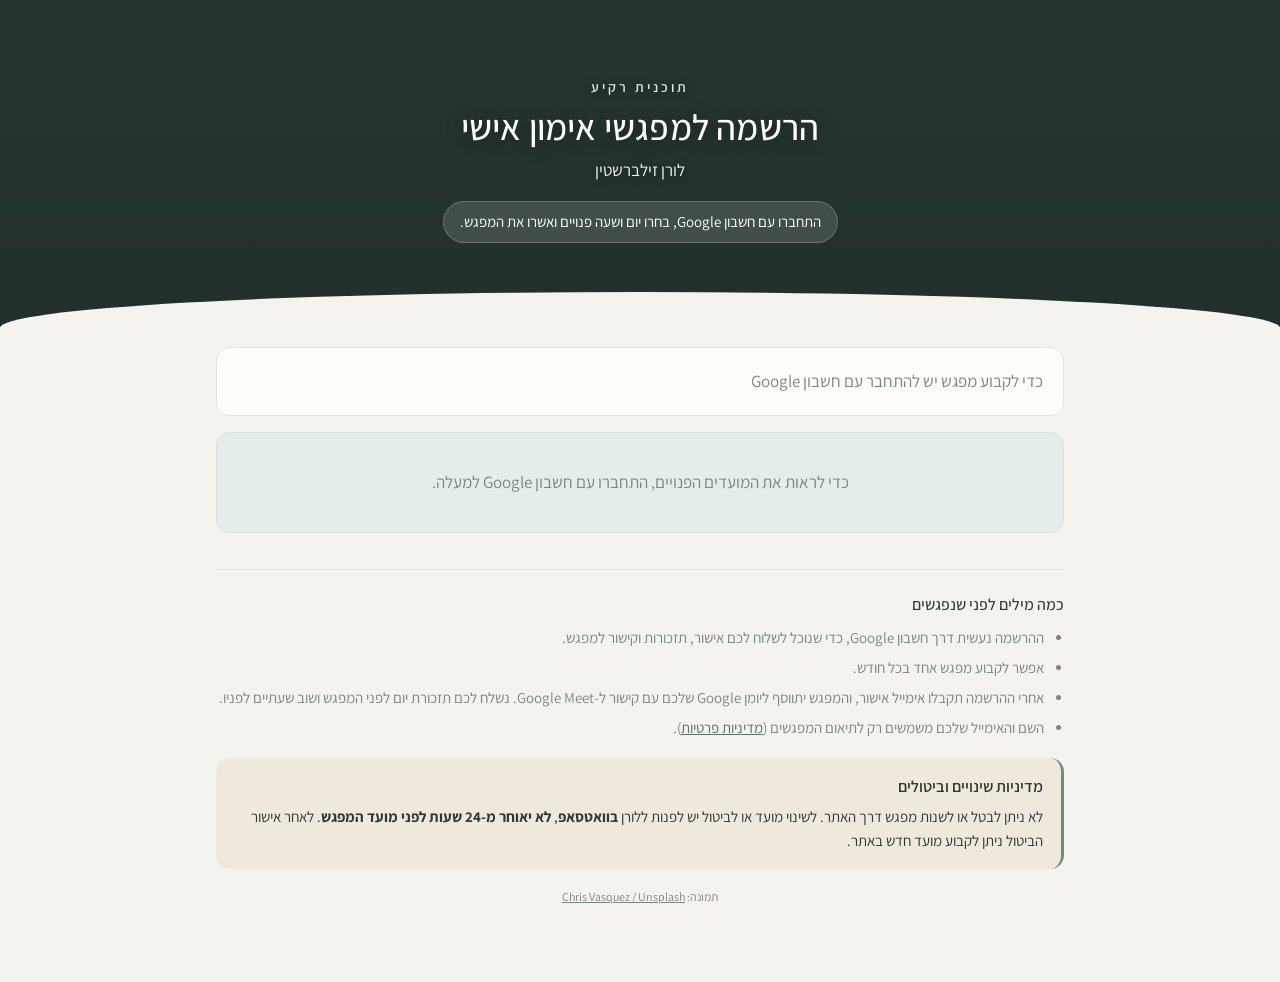
<file: index.html>
<!doctype html>
<html lang="he" dir="rtl">
<head>
  <meta charset="utf-8">
  <meta name="viewport" content="width=device-width, initial-scale=1">
  <title>תוכנית רקיע – הרשמה למפגשים</title>
  <link rel="preconnect" href="https://fonts.googleapis.com">
  <link rel="preconnect" href="https://fonts.gstatic.com" crossorigin>
  <link href="https://fonts.googleapis.com/css2?family=Assistant:wght@300;400;500;600&display=swap" rel="stylesheet">
  <link rel="stylesheet" href="style.css?v=202611251824">
  <script src="config.js?v=202611251824"></script>
  <script src="https://accounts.google.com/gsi/client" async defer></script>
</head>
<body>
  <header class="hero">
    <div class="hero-inner">
      <p class="program">תוכנית רקיע</p>
      <h1>הרשמה למפגשי אימון אישי</h1>
      <p class="name">לורן זילברשטין</p>
      <p class="sub">התחברו עם חשבון Google, בחרו יום ושעה פנויים ואשרו את המפגש.</p>
    </div>
  </header>

  <main class="page">

    <section class="account card" id="account">
      <div id="signedOut">
        <span class="account-text">כדי לקבוע מפגש יש להתחבר עם חשבון Google</span>
        <div id="gsiButton"></div>
      </div>
      <div id="signedIn" hidden>
        <img id="userPic" alt="" referrerpolicy="no-referrer">
        <div class="who">
          <div id="userName"></div>
          <div id="userEmail" class="muted"></div>
        </div>
        <button class="link" id="signOut" type="button">התנתקות</button>
      </div>
    </section>

    <section class="card owner" id="ownerPanel" hidden></section>

    <section class="card notice" id="myBookings" hidden></section>

    <section class="card gate" id="gate">
      <p class="center">כדי לראות את המועדים הפנויים, התחברו עם חשבון Google למעלה.</p>
    </section>

    <section class="card cal" id="calCard" hidden>
      <p class="syncing" id="syncing" hidden><i></i> מעדכנים את המועדים...</p>
      <p class="owner-hint" id="ownerHint" hidden>מצב ניהול · לחצו על יום כדי לפתוח או לסגור בו מועדים</p>
      <div class="cal-head">
        <!-- בעברית: החודש הקודם בצד ימין (חץ ימינה), החודש הבא בצד שמאל (חץ שמאלה) -->
        <button class="nav" id="prevMonth" type="button" aria-label="החודש הקודם">
          <svg viewBox="0 0 24 24" width="20" height="20" aria-hidden="true"><path d="M9 5l7 7-7 7" fill="none" stroke="currentColor" stroke-width="2" stroke-linecap="round" stroke-linejoin="round"/></svg>
        </button>
        <h2 id="monthTitle"></h2>
        <button class="nav" id="nextMonth" type="button" aria-label="החודש הבא">
          <svg viewBox="0 0 24 24" width="20" height="20" aria-hidden="true"><path d="M15 5l-7 7 7 7" fill="none" stroke="currentColor" stroke-width="2" stroke-linecap="round" stroke-linejoin="round"/></svg>
        </button>
      </div>
      <div class="weekdays" aria-hidden="true">
        <span>א׳</span><span>ב׳</span><span>ג׳</span><span>ד׳</span><span>ה׳</span><span>ו׳</span><span>ש׳</span>
      </div>
      <div class="grid" id="grid" role="grid"></div>
      <div class="legend">
        <span><i class="cchip free">18:00</i> מועד פנוי</span>
        <span id="legendBooked" hidden><i class="cchip booked">18:00</i> נקבע מפגש</span>
      </div>
    </section>

    <section class="card slots" id="slots" hidden>
      <p class="muted center">בחרו יום מסומן בלוח כדי לראות את השעות הפנויות.</p>
    </section>

    <section class="card owner-tools" id="ownerReport" hidden>
      <h3>דו"ח חודשי לחברה</h3>
      <p class="meta">נוצר אוטומטית ב-1 לכל חודש. כאן אפשר להפיק אותו בכל רגע, לכל חודש. נספרים רק מפגשים שכבר התקיימו ולא בוטלו.</p>
      <div class="tools-row">
        <input type="month" id="reportMonth" aria-label="חודש לדו&quot;ח">
        <button type="button" class="btn primary" id="makeReport">הפקת דו"ח</button>
      </div>
    </section>

    <section class="card owner-tools" id="ownerTools" hidden>
      <h3>ניקוי מועדים</h3>
      <p class="meta">מוחק רק מועדים פנויים. מפגשים שכבר נקבעו נשארים כמו שהם.</p>
      <div class="tools-row">
        <button type="button" class="btn danger" id="clearMonth">ריקון המועדים של החודש</button>
        <button type="button" class="btn danger" id="clearAll">ריקון כל המועדים</button>
      </div>
    </section>

    <section class="terms">
      <h3>כמה מילים לפני שנפגשים</h3>
      <ul>
        <li>ההרשמה נעשית דרך חשבון Google, כדי שנוכל לשלוח לכם אישור, תזכורות וקישור למפגש.</li>
        <li>אפשר לקבוע מפגש אחד בכל חודש.</li>
        <li>אחרי ההרשמה תקבלו אימייל אישור, והמפגש יתווסף ליומן Google שלכם עם קישור ל-Google Meet. נשלח לכם תזכורת יום לפני המפגש ושוב שעתיים לפניו.</li>
        <li>השם והאימייל שלכם משמשים רק לתיאום המפגשים (<a href="privacy.html">מדיניות פרטיות</a>).</li>
      </ul>
      <div class="change-note">
        <h4>מדיניות שינויים וביטולים</h4>
        <p>לא ניתן לבטל או לשנות מפגש דרך האתר. לשינוי מועד או לביטול יש לפנות ללורן <strong>בוואטסאפ</strong>, <strong>לא יאוחר מ-24 שעות לפני מועד המפגש</strong>. לאחר אישור הביטול ניתן לקבוע מועד חדש באתר.</p>
      </div>
    </section>
    <p class="photo-credit">תמונה: <a href="https://unsplash.com/photos/ib4VRerGeDA" target="_blank" rel="noopener">Chris Vasquez / Unsplash</a></p>
  </main>

  <div class="modal" id="modal" hidden>
    <div class="modal-box" role="dialog" aria-modal="true" aria-labelledby="modalTitle">
      <h3 id="modalTitle"></h3>
      <div id="modalBody"></div>
      <div class="modal-actions" id="modalActions"></div>
    </div>
  </div>

  <div class="toast" id="toast" hidden></div>

  <script src="app.js?v=202611251824"></script>
</body>
</html>
</file>
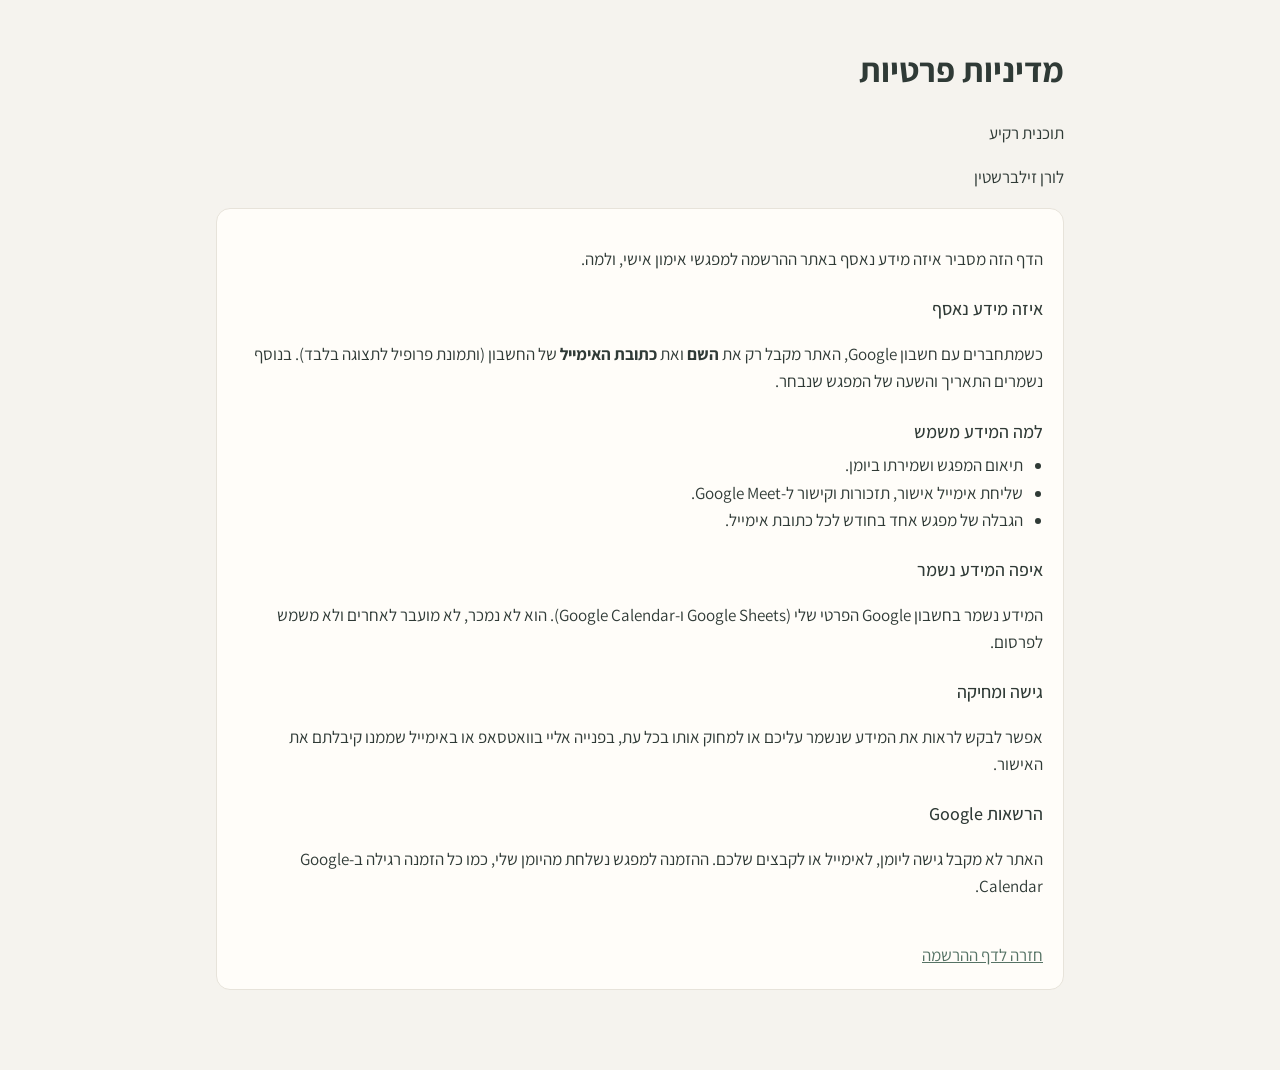
<file: privacy.html>
<!doctype html>
<html lang="he" dir="rtl">
<head>
  <meta charset="utf-8">
  <meta name="viewport" content="width=device-width, initial-scale=1">
  <title>מדיניות פרטיות – תוכנית רקיע</title>
  <link rel="preconnect" href="https://fonts.googleapis.com">
  <link rel="preconnect" href="https://fonts.gstatic.com" crossorigin>
  <link href="https://fonts.googleapis.com/css2?family=Assistant:wght@300;400;500;600&display=swap" rel="stylesheet">
  <link rel="stylesheet" href="style.css?v=202611251824">
  <style>
    .policy h2 { font-weight: 500; font-size: 18px; margin: 22px 0 6px; }
    .policy p, .policy li { color: var(--text); }
    .policy ul { padding: 0 20px 0 0; margin: 0; }
    .back { display: inline-block; margin-top: 24px; color: var(--accent-dark); }
  </style>
</head>
<body>
  <main class="page">
    <header class="top">
      <h1>מדיניות פרטיות</h1>
      <p class="program">תוכנית רקיע</p>
      <p class="name">לורן זילברשטין</p>
    </header>

    <section class="card policy">
      <p>הדף הזה מסביר איזה מידע נאסף באתר ההרשמה למפגשי אימון אישי, ולמה.</p>

      <h2>איזה מידע נאסף</h2>
      <p>כשמתחברים עם חשבון Google, האתר מקבל רק את <strong>השם</strong> ואת <strong>כתובת האימייל</strong> של החשבון (ותמונת פרופיל לתצוגה בלבד). בנוסף נשמרים התאריך והשעה של המפגש שנבחר.</p>

      <h2>למה המידע משמש</h2>
      <ul>
        <li>תיאום המפגש ושמירתו ביומן.</li>
        <li>שליחת אימייל אישור, תזכורות וקישור ל-Google Meet.</li>
        <li>הגבלה של מפגש אחד בחודש לכל כתובת אימייל.</li>
      </ul>

      <h2>איפה המידע נשמר</h2>
      <p>המידע נשמר בחשבון Google הפרטי שלי (Google Sheets ו-Google Calendar). הוא לא נמכר, לא מועבר לאחרים ולא משמש לפרסום.</p>

      <h2>גישה ומחיקה</h2>
      <p>אפשר לבקש לראות את המידע שנשמר עליכם או למחוק אותו בכל עת, בפנייה אליי בוואטסאפ או באימייל שממנו קיבלתם את האישור.</p>

      <h2>הרשאות Google</h2>
      <p>האתר לא מקבל גישה ליומן, לאימייל או לקבצים שלכם. ההזמנה למפגש נשלחת מהיומן שלי, כמו כל הזמנה רגילה ב-Google Calendar.</p>

      <a class="back" href="./">חזרה לדף ההרשמה</a>
    </section>
  </main>
</body>
</html>
</file>
<file: style.css>
:root {
  --bg: #f5f3ee;
  --surface: #fffdf9;
  --text: #2f3a36;
  --muted: #7d8681;
  --line: #e7e3da;
  --accent: #6e8f80;
  --accent-dark: #567365;
  --accent-soft: #e5ede8;
  --sand: #efe9dd;
  --danger: #a56a5f;
  --radius: 14px;
}

* { box-sizing: border-box; }
[hidden] { display: none !important; }

html, body { margin: 0; }

body {
  background: var(--bg);
  color: var(--text);
  font-family: "Assistant", system-ui, sans-serif;
  font-size: 17px;
  line-height: 1.6;
  -webkit-font-smoothing: antialiased;
}

.page {
  max-width: 880px;
  margin: 0 auto;
  padding: 20px 16px 64px;
}

/* header with photo (Unsplash License · Chris Vasquez) */
.hero {
  position: relative;
  color: #fff;
  text-align: center;
  background: #3a4a43 url("https://images.unsplash.com/photo-1654356709115-3f68998bead4?auto=format&fit=crop&w=1800&q=70") center 62% / cover no-repeat;
  padding: 76px 16px 84px;
  overflow: hidden;
}
.hero::before {
  /* שכבה כהה ורכה מעל התמונה, כדי שהטקסט הלבן יהיה קריא */
  content: ""; position: absolute; inset: 0;
  background: linear-gradient(180deg, rgba(26, 38, 33, .58) 0%, rgba(26, 38, 33, .66) 60%, rgba(26, 38, 33, .74) 100%);
}
.hero::after {
  /* מעבר רך לרקע של הדף */
  content: ""; position: absolute; left: 0; right: 0; bottom: -1px; height: 36px;
  background: var(--bg); border-radius: 50% 50% 0 0 / 100% 100% 0 0;
}
.hero-inner { position: relative; z-index: 1; max-width: 640px; margin: 0 auto; }
.hero h1 {
  margin: 6px 0 8px; font-weight: 500; font-size: 36px; line-height: 1.25; letter-spacing: .2px;
  text-shadow: 0 2px 18px rgba(0, 0, 0, .35);
}
.hero .program {
  margin: 0; font-size: 14px; font-weight: 600; letter-spacing: 3px; color: #d9e8df;
  text-shadow: 0 1px 10px rgba(0, 0, 0, .4);
}
.hero .name { margin: 0 0 16px; font-size: 17px; color: #eef3f0; text-shadow: 0 1px 10px rgba(0, 0, 0, .4); }
.hero .sub {
  display: inline-block; margin: 0; padding: 8px 16px; border-radius: 999px; font-size: 15px;
  color: #fff; background: rgba(255, 255, 255, .14); border: 1px solid rgba(255, 255, 255, .22);
  backdrop-filter: blur(4px); -webkit-backdrop-filter: blur(4px);
}
.photo-credit { margin-top: 18px; font-size: 12px; color: var(--muted); text-align: center; }
.photo-credit a { color: inherit; }

/* owner panel */
.owner h3 { margin: 0 0 4px; font-weight: 600; font-size: 17px; }
.owner .meta { margin: 0 0 12px; font-size: 13px; color: var(--muted); }
.owner ul { list-style: none; margin: 0; padding: 0; }
.owner li { padding: 10px 0; border-top: 1px solid var(--line); font-size: 15px; line-height: 1.5; }
.owner li:first-child { border-top: none; }
.owner .local { color: var(--accent-dark); }
.owner a { color: var(--accent-dark); }
.time .local { display: block; font-size: 12px; color: var(--accent-dark); }
.time:disabled .local { color: inherit; }

.card {
  background: var(--surface);
  border: 1px solid var(--line);
  border-radius: var(--radius);
  padding: 20px;
  margin-bottom: 16px;
}

.muted { color: var(--muted); }
.card[hidden] { display: none; }
.gate { padding: 36px 20px; color: var(--muted); background: var(--accent-soft); border-color: #d6e2db; }
.center { text-align: center; margin: 0; }

/* account */
.account #signedOut {
  display: flex; flex-wrap: wrap; align-items: center; justify-content: space-between; gap: 12px;
}
.account-text { color: var(--muted); }
.account #signedIn { display: flex; align-items: center; gap: 12px; }
.account #signedIn[hidden], .account #signedOut[hidden] { display: none; }
#userPic { width: 40px; height: 40px; border-radius: 50%; background: var(--sand); }
.who { flex: 1; min-width: 0; line-height: 1.3; }
#userEmail { font-size: 14px; overflow: hidden; text-overflow: ellipsis; }

button { font: inherit; color: inherit; cursor: pointer; }
.link {
  background: none; border: none; color: var(--muted); padding: 4px 6px; text-decoration: underline;
  text-underline-offset: 3px;
}
.link:hover { color: var(--text); }

.notice { background: var(--accent-soft); border-color: #d3e0d8; }
.notice h3 { margin: 0 0 6px; font-weight: 600; font-size: 17px; }
.notice ul { margin: 0; padding: 0 18px 0 0; }

/* calendar */
.cal-head {
  display: flex; align-items: center; justify-content: space-between; margin-bottom: 14px;
}
.cal-head h2 { margin: 0; font-weight: 500; font-size: 21px; }
.nav {
  width: 38px; height: 38px; border-radius: 50%;
  border: 1px solid var(--line); background: transparent; font-size: 22px; line-height: 1;
  display: grid; place-items: center; transition: background .15s;
}
.nav:hover:not(:disabled) { background: var(--sand); }
.nav:disabled { opacity: .3; cursor: default; }

.weekdays, .grid {
  display: grid; grid-template-columns: repeat(7, 1fr); gap: 6px;
}
.weekdays span {
  text-align: center; font-size: 14px; color: var(--muted); padding-bottom: 6px;
}

.day {
  position: relative;
  min-height: 104px;
  border-radius: 12px;
  border: 1px solid transparent;
  background: transparent;
  display: flex; flex-direction: column; align-items: stretch; justify-content: flex-start;
  gap: 4px; padding: 7px 6px;
  font-size: 15px;
  color: var(--muted);
  min-width: 0;
}
.day .num { font-size: 15px; padding: 0 3px; line-height: 1.2; }
.day.other { opacity: .5; }
.day.today .num { font-weight: 700; color: var(--accent-dark); }
.day.clickable { color: var(--text); border-color: var(--line); background: var(--surface); cursor: pointer; }
.day.clickable:hover { border-color: var(--accent); }
.day.clickable:focus-visible { outline: 2px solid var(--accent); outline-offset: 1px; }
.day.disabled { cursor: default; min-height: 52px; }   /* ימים שעברו / בלי מועדים תופסים פחות מקום */
.cchips { display: flex; flex-direction: column; gap: 3px; min-width: 0; }
.cchip {
  display: block; width: 100%; min-width: 0; text-align: right; font: inherit; font-style: normal;
  font-size: 12.5px; line-height: 1.25; padding: 3px 6px; border-radius: 6px;
  border: none; border-right: 3px solid; white-space: nowrap; overflow: hidden; text-overflow: ellipsis; cursor: pointer;
}
.cchip.free { background: #e3efe7; border-color: #5f9b78; color: #2f6b48; font-weight: 600; }
.cchip.free:hover { background: #d2e7da; }
.cchip.booked { background: #f6edda; border-color: #c9a35c; color: #6f5622; font-weight: 600; }
.cchip.booked b { font-weight: 400; }
.cchip.booked:hover { background: #efe0c0; }
.day .more { font-size: 12px; color: var(--muted); padding: 0 4px; }
.owner-hint {
  margin: -4px 0 14px; padding: 8px 12px; border-radius: 10px; font-size: 14px;
  background: var(--sand); color: #7a6639; text-align: center;
}
.owner .count {
  display: inline-block; min-width: 22px; padding: 0 7px; margin-right: 6px; border-radius: 20px;
  background: var(--accent-soft); color: var(--accent-dark); font-size: 13px; text-align: center; vertical-align: middle;
}
.confirm-list { list-style: none; margin: 14px 0 0; padding: 0; }
.confirm-list li {
  display: flex; gap: 12px; align-items: flex-start; padding: 10px 0;
  border-top: 1px solid var(--line); font-size: 15px; line-height: 1.55; color: var(--text);
}
.confirm-list li:first-child { border-top: none; }
.confirm-list .ic { flex: 0 0 22px; text-align: center; font-size: 16px; line-height: 1.5; filter: grayscale(.3); }
.confirm-list .em { color: var(--accent-dark); font-weight: 600; direction: ltr; unicode-bidi: isolate; }
dl.info { display: grid; grid-template-columns: auto 1fr; gap: 6px 14px; margin: 14px 0 0; }
dl.info dt { color: var(--muted); font-size: 14px; }
dl.info dd { margin: 0; }
dl.info a { color: var(--accent-dark); }
.owner-tools h3 { margin: 0 0 4px; font-weight: 600; font-size: 16px; }
.owner-tools .meta { margin: 0 0 12px; font-size: 13px; color: var(--muted); }
/* daily agenda (owner) */
.agenda-head { display: flex; align-items: center; gap: 12px; }
.agenda-title { flex: 1; text-align: center; min-width: 0; }
.agenda-title h3 { margin: 0; font-size: 18px; font-weight: 600; }
.agenda-title .meta { margin: 2px 0 0; font-size: 13px; color: var(--muted); }
.agenda { list-style: none; margin: 14px 0 0; padding: 0; }
.agenda li {
  display: flex; align-items: center; gap: 14px; padding: 10px 12px; margin-top: 8px;
  border: 1px solid var(--line); border-right: 3px solid #c9a35c; border-radius: 10px; background: var(--surface); cursor: pointer;
}
.agenda li:hover { background: var(--accent-soft); }
.ag-time { display: flex; flex-direction: column; min-width: 64px; }
.ag-time b { font-size: 18px; font-weight: 600; }
.ag-time small, .ag-who small { font-size: 12.5px; color: var(--muted); }
.ag-time small { color: var(--accent-dark); }
.ag-who { flex: 1; display: flex; flex-direction: column; min-width: 0; }
.ag-who small { overflow: hidden; text-overflow: ellipsis; white-space: nowrap; }
.ag-who a { color: var(--accent-dark); }
.owner .ag-meet, .ag-meet {
  font-size: 13px; font-weight: 600; padding: 5px 14px; border-radius: 999px; background: var(--accent); color: #fff; text-decoration: none;
}
.owner .ag-meet:hover { background: var(--accent-dark); }
.ag-actions { display: flex; gap: 6px; align-items: center; flex-shrink: 0; }
.owner .ag-wa {
  display: inline-flex; align-items: center; gap: 5px; font-size: 13px; font-weight: 600;
  padding: 4px 12px; border-radius: 999px; text-decoration: none;
  color: #1f7a4d; background: #e6f4ec; border: 1px solid #bfe3cf;
}
.owner .ag-wa:hover { background: #d6eee1; }
@media (max-width: 480px) { .owner .ag-wa span { display: none; } .owner .ag-wa { padding: 6px 9px; } }
.agenda-empty { text-align: center; margin: 16px 0 4px; }
.agenda-links { display: flex; flex-wrap: wrap; justify-content: center; gap: 4px 16px; margin-top: 12px; }
.syncing { margin: -4px 0 10px; font-size: 13px; color: var(--muted); text-align: center; }
.syncing i {
  display: inline-block; width: 10px; height: 10px; border-radius: 50%; vertical-align: -1px; margin-left: 4px;
  border: 2px solid var(--accent-soft); border-top-color: var(--accent); animation: spin .8s linear infinite;
}
@keyframes spin { to { transform: rotate(360deg); } }

.tools-row { display: flex; flex-wrap: wrap; gap: 10px; align-items: center; }
.tools-row input[type="month"] {
  font: inherit; font-size: 16px; padding: 9px 12px; border: 1px solid var(--line); border-radius: 10px; background: #fff; color: var(--text);
}
pre.msg {
  white-space: pre-wrap; font: inherit; font-size: 14px; line-height: 1.6; margin: 0 0 8px;
  background: var(--sand); border-right: 3px solid #c9b98f; border-radius: 10px; padding: 12px 14px; max-height: 220px; overflow: auto;
}
.modal-box { max-height: 92vh; overflow-y: auto; overflow-x: hidden; }
.btn.danger { color: var(--danger); border-color: #e3c9c3; }
.btn.danger:disabled { opacity: .45; cursor: default; }
.btn.danger:hover { background: #f8ecea; }
.owner-hint {
  margin: -4px 0 14px; padding: 8px 12px; border-radius: 10px; font-size: 14px;
  background: var(--sand); color: #7a6639; text-align: center;
}

/* admin: opening / closing slots */
.admin h4 { margin: 0 0 10px; font-size: 15px; font-weight: 600; }
.admin-sec { padding-top: 16px; margin-top: 16px; border-top: 1px solid var(--line); }
.admin .small { font-size: 14px; }
.admin .label { margin: 14px 0 6px; font-size: 14px; color: var(--muted); }
.slot-list { list-style: none; margin: 0 0 8px; padding: 0; }
.slot-list li {
  display: flex; align-items: center; gap: 10px; padding: 8px 0; border-bottom: 1px dashed var(--line);
}
.slot-list .t { font-weight: 600; min-width: 48px; }
.slot-list .tz { flex: 1; font-size: 13px; color: var(--muted); }
.local-inline { color: var(--accent-dark); }
.slot-list .x {
  border: 1px solid var(--line); background: var(--surface); border-radius: 8px; padding: 3px 10px; font-size: 13px; color: var(--danger);
}
.slot-list .x:hover { border-color: var(--danger); }
.booked-by { font-size: 13px; color: #8a6d2e; background: var(--sand); padding: 2px 10px; border-radius: 20px; border: none; cursor: pointer; }
.booked-by:hover { background: #efe0c0; }
.owner li.upcoming { cursor: pointer; border-radius: 8px; padding-left: 8px; padding-right: 8px; margin: 0 -8px; }
.owner li.upcoming:hover { background: var(--accent-soft); }
.seg { display: flex; flex-wrap: wrap; gap: 0; border: 1px solid var(--line); border-radius: 10px; overflow: hidden; width: fit-content; max-width: 100%; }
.seg button { border: none; background: var(--surface); padding: 8px 14px; font-size: 14px; }
.seg button + button { border-right: 1px solid var(--line); }
.seg button[aria-checked="true"] { background: var(--accent); color: #fff; }
.time-add { display: flex; gap: 8px; }
.time-add input, .admin select, .admin input[type="date"] {
  font: inherit; font-size: 16px; padding: 8px 10px; border: 1px solid var(--line); border-radius: 10px; background: #fff; color: var(--text);
}
.admin input[type="date"] { margin-top: 8px; display: block; }
.admin input[type="date"][hidden] { display: none; }
.conv { margin: 6px 0 0; min-height: 1.2em; font-size: 14px; color: var(--accent-dark); }
.chips { display: flex; flex-wrap: wrap; gap: 6px; margin-top: 8px; }
.chip {
  display: inline-flex; align-items: center; gap: 6px; padding: 4px 6px 4px 12px; border-radius: 20px;
  background: var(--accent-soft); border: 1px solid #d6e2db; font-size: 15px; font-weight: 600;
}
.chip small { font-weight: 400; color: var(--accent-dark); font-size: 12px; }
.chip button { border: none; background: none; font-size: 16px; line-height: 1; color: var(--muted); padding: 0 4px; }
.wd { display: flex; gap: 6px; flex-wrap: wrap; }
.wd button {
  width: 40px; height: 40px; border-radius: 50%; border: 1px solid var(--line); background: var(--surface); font-size: 14px;
}
.wd button[aria-pressed="true"] { background: var(--accent); border-color: var(--accent); color: #fff; }
.quick { display: flex; gap: 12px; margin-top: 6px; }
.preview { margin: 16px 0 12px; padding: 12px 14px; background: var(--bg); border-radius: 10px; }
.preview p { margin: 0 0 4px; }
.preview details { margin-top: 6px; font-size: 14px; }
.preview ul { margin: 6px 0 0; padding: 0 18px 0 0; max-height: 220px; overflow: auto; }
.btn { white-space: nowrap; }
.btn.wide { width: 100%; }
.btn:disabled.primary { background: #a9bbb2; border-color: #a9bbb2; }
.day.selected, .day.selected:hover {
  border-color: var(--accent); box-shadow: inset 0 0 0 1px var(--accent); background: var(--accent-soft);
}

.dot {
  display: inline-block; width: 5px; height: 5px; border-radius: 50%; background: var(--accent);
}
.legend {
  margin-top: 14px; font-size: 14px; color: var(--muted);
  display: flex; gap: 16px; justify-content: center;
}
.legend span { display: inline-flex; align-items: center; gap: 6px; }
.legend .cchip { display: inline-block; width: auto; cursor: default; font-size: 11px; }

/* slots */
.slots h3 { margin: 0 0 4px; font-weight: 500; font-size: 18px; }
.slots .meta { color: var(--muted); font-size: 14px; margin: 0 0 14px; }
.times {
  display: grid; grid-template-columns: repeat(auto-fill, minmax(92px, 1fr)); gap: 8px;
}
.time {
  border: 1px solid var(--line); background: var(--surface); border-radius: 10px;
  padding: 10px 0; font-size: 16px; transition: border-color .15s, background .15s;
}
.time:hover:not(:disabled) { border-color: var(--accent); background: var(--accent-soft); }
.time:disabled { color: #b3b8b4; background: #f7f6f2; cursor: default; text-decoration: line-through; }
.slots .hint { margin: 14px 0 0; font-size: 14px; color: var(--muted); }

/* terms */
.terms {
  margin-top: 36px; padding-top: 22px; border-top: 1px solid var(--line);
  font-size: 15px; color: var(--muted);
}
.terms h3 { font-weight: 500; font-size: 16px; color: var(--text); margin: 0 0 8px; }
.terms ul { margin: 0; padding: 0 20px 0 0; }
.terms li { margin-bottom: 6px; }
.terms a { color: var(--accent-dark); }
.change-note {
  margin-top: 18px; padding: 16px 18px; border-radius: var(--radius);
  background: var(--sand); border-right: 3px solid var(--accent);
  color: var(--text);
}
.change-note h4 { margin: 0 0 6px; font-weight: 600; font-size: 16px; }
.change-note p { margin: 0; }
.change-note a { font-weight: 600; }

/* modal */
.modal {
  position: fixed; inset: 0; background: rgba(47, 58, 54, .28);
  display: grid; place-items: center; padding: 16px; z-index: 10;
}
.modal[hidden] { display: none; }
.modal-box {
  background: var(--surface); border-radius: var(--radius); padding: 24px;
  width: 100%; max-width: 460px; box-shadow: 0 10px 40px rgba(47, 58, 54, .15);
}
.modal-box h3 { margin: 0 0 10px; font-weight: 500; font-size: 20px; }
.modal-box p { margin: 0 0 8px; }
.field { display: block; margin: 12px 0 0; font-size: 15px; color: var(--muted); }
.field input {
  display: block; width: 100%; margin-top: 4px; padding: 10px 12px;
  font: inherit; font-size: 16px; color: var(--text);
  background: #fff; border: 1px solid var(--line); border-radius: 10px;
}
.field input:focus { outline: none; border-color: var(--accent); box-shadow: 0 0 0 3px var(--accent-soft); }
.field-error { color: var(--danger); font-size: 14px; margin: 10px 0 0 !important; }
.modal-box .muted { margin-top: 12px; }
.modal-actions { display: flex; flex-wrap: wrap; gap: 10px; margin-top: 20px; justify-content: flex-start; }
.modal-actions .btn { flex: 1 1 auto; min-width: 0; }

.btn {
  border-radius: 10px; padding: 10px 20px; border: 1px solid var(--line); background: var(--surface);
}
.btn.primary { background: var(--accent); color: #fff; border-color: var(--accent); }
.btn.primary:hover { background: var(--accent-dark); }
.btn:disabled { opacity: .6; cursor: default; }

.toast {
  position: fixed; bottom: 20px; left: 50%; transform: translateX(-50%);
  background: var(--text); color: #fff; padding: 10px 18px; border-radius: 10px;
  font-size: 15px; max-width: calc(100% - 32px); z-index: 20;
}

@media (max-width: 480px) {
  .page { padding-top: 12px; }
  .hero { padding: 52px 18px 62px; background-image: url("https://images.unsplash.com/photo-1654356709115-3f68998bead4?auto=format&fit=crop&w=900&q=70"); }
  .hero h1 { font-size: 27px; }
  .hero .name { font-size: 16px; }
  .hero .sub { font-size: 14px; border-radius: 14px; }
  .card { padding: 16px; }
  .weekdays, .grid { gap: 3px; }
  .day { min-height: 74px; border-radius: 8px; padding: 4px 2px; gap: 2px; }
  .day.disabled { min-height: 38px; }
  .account #signedOut { flex-direction: column; text-align: center; }
  .modal { align-items: end; padding: 0; }
  .modal-box { max-width: none; border-radius: 18px 18px 0 0; padding: 22px 18px calc(22px + env(safe-area-inset-bottom)); }
  .modal-actions { flex-direction: column-reverse; }
  .modal-actions .btn { width: 100%; padding: 13px; }
  .times { grid-template-columns: repeat(3, 1fr); }
  .time { padding: 12px 0; }
  .day .num { font-size: 13px; }
  .cchip { font-size: 10.5px; padding: 2px 3px; border-right-width: 2px; text-align: center; }
  .cchip.booked b { display: none; }
  .card.cal { padding: 12px 8px; }
}
</file>
